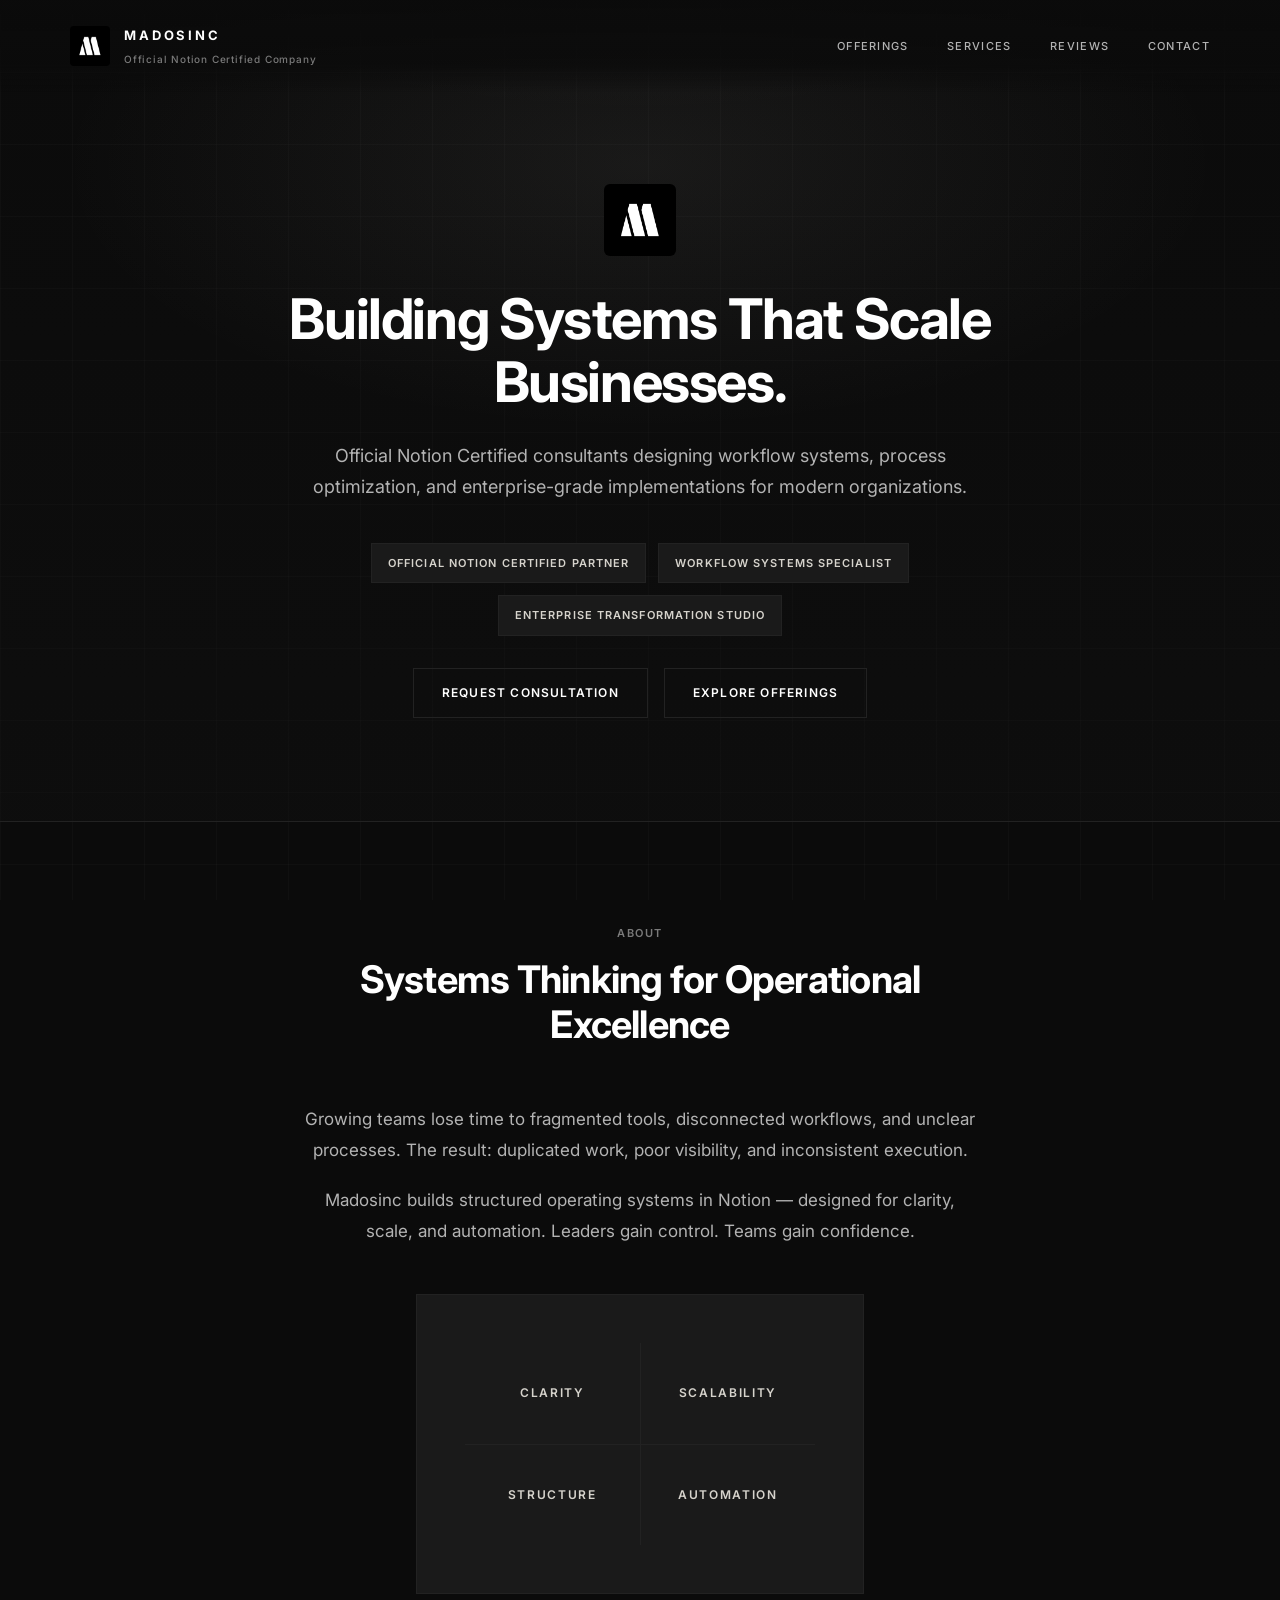
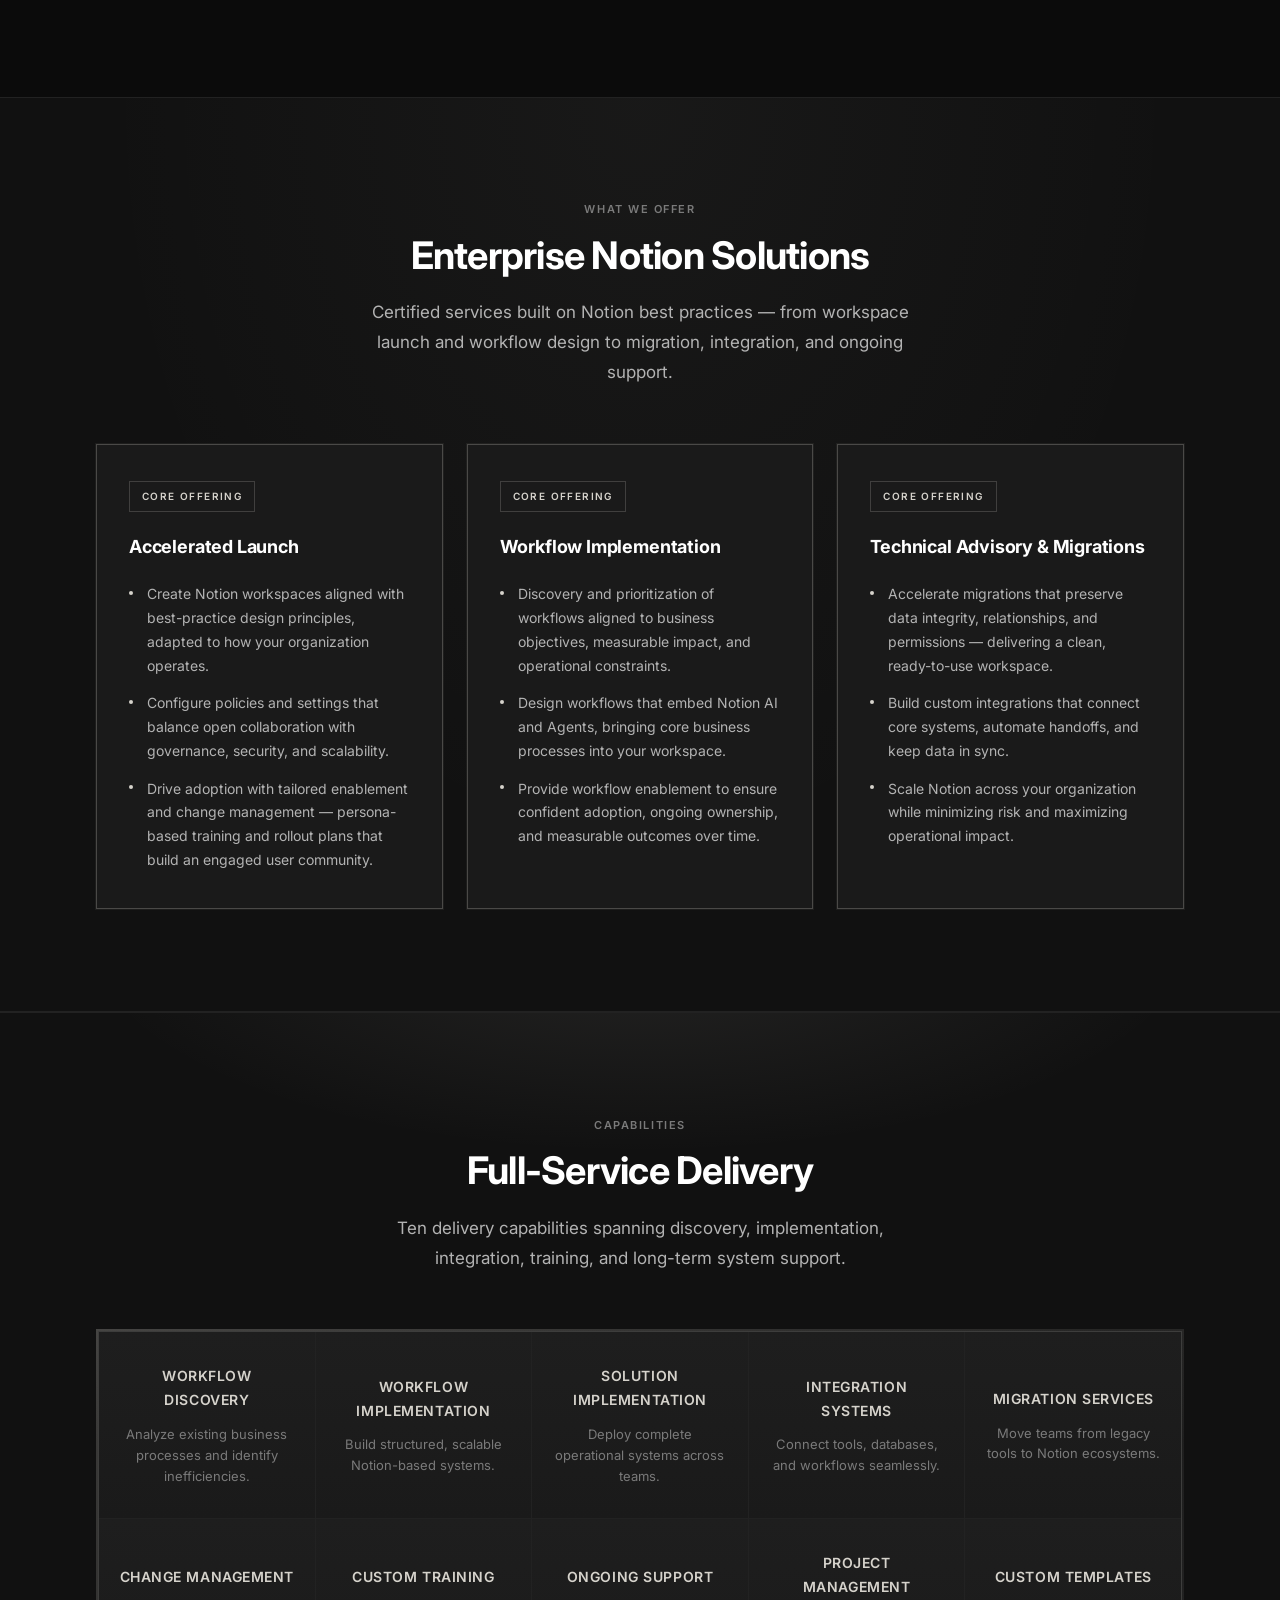
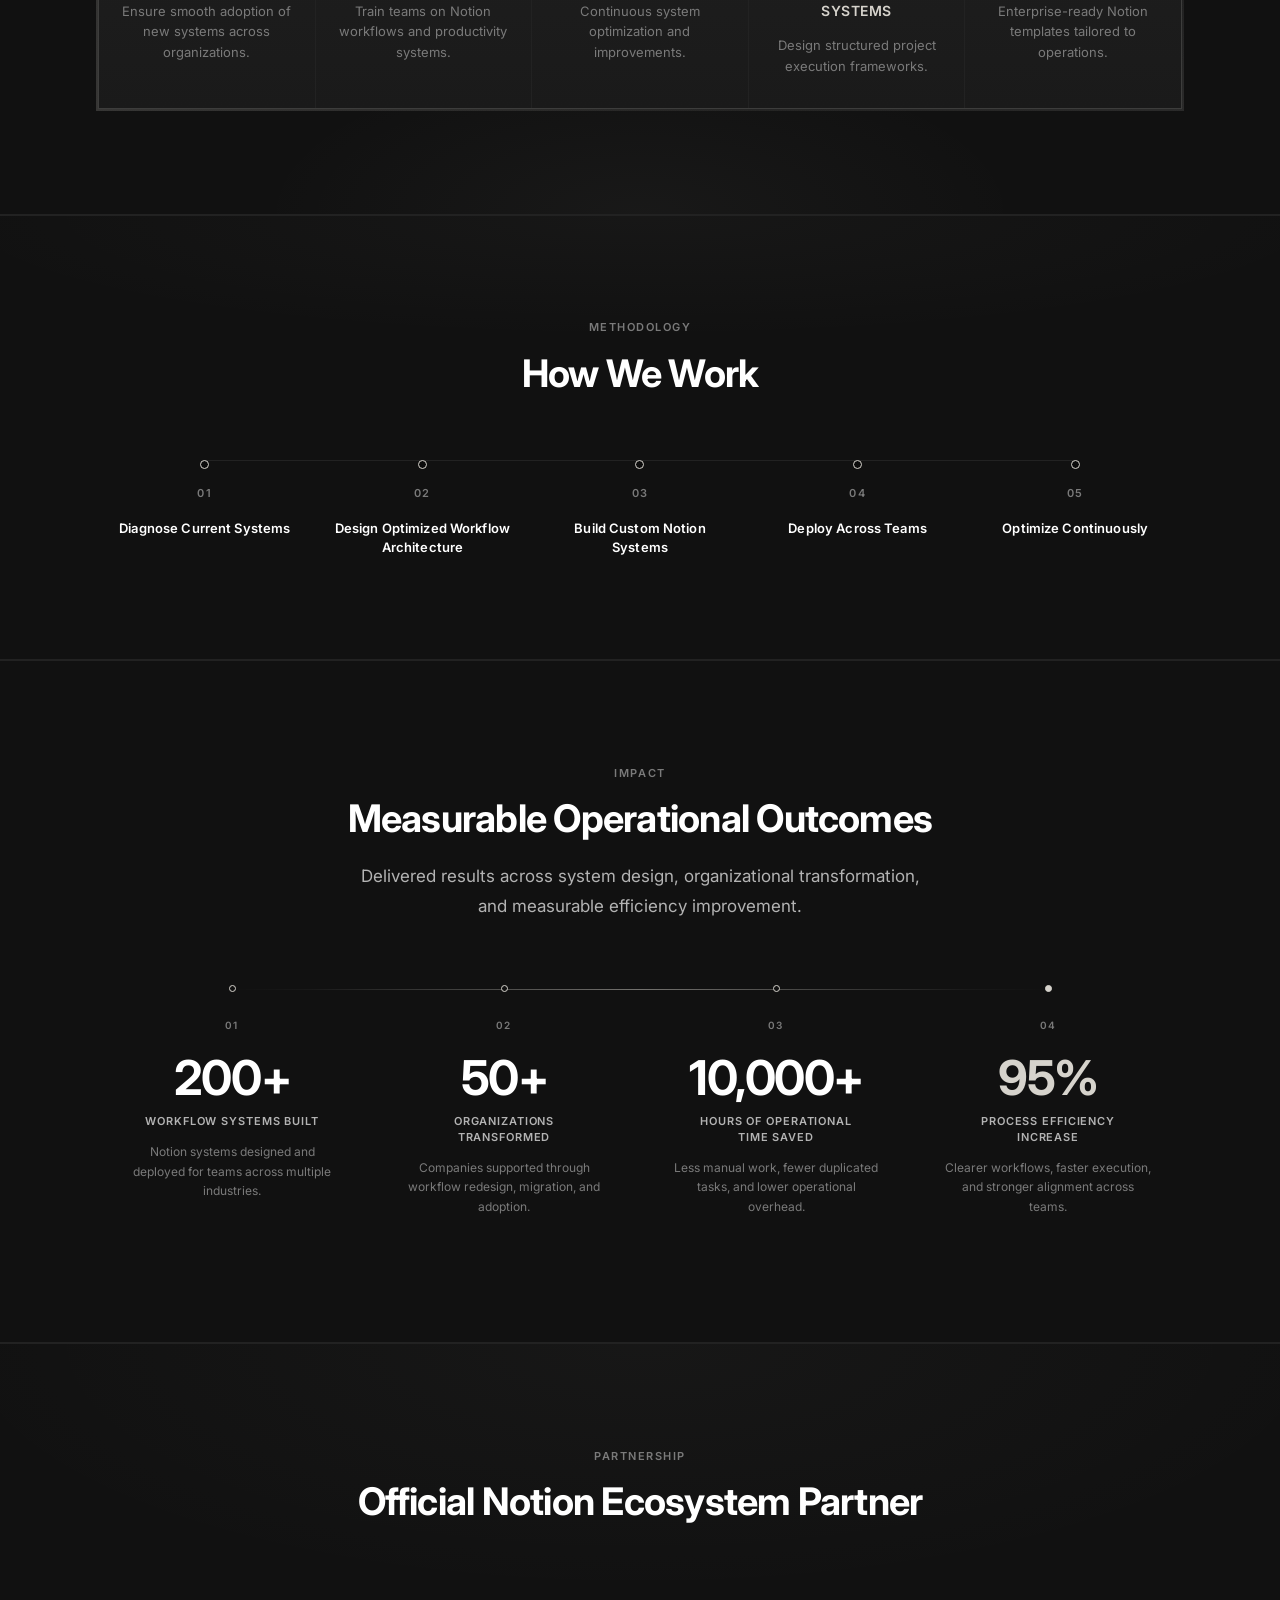
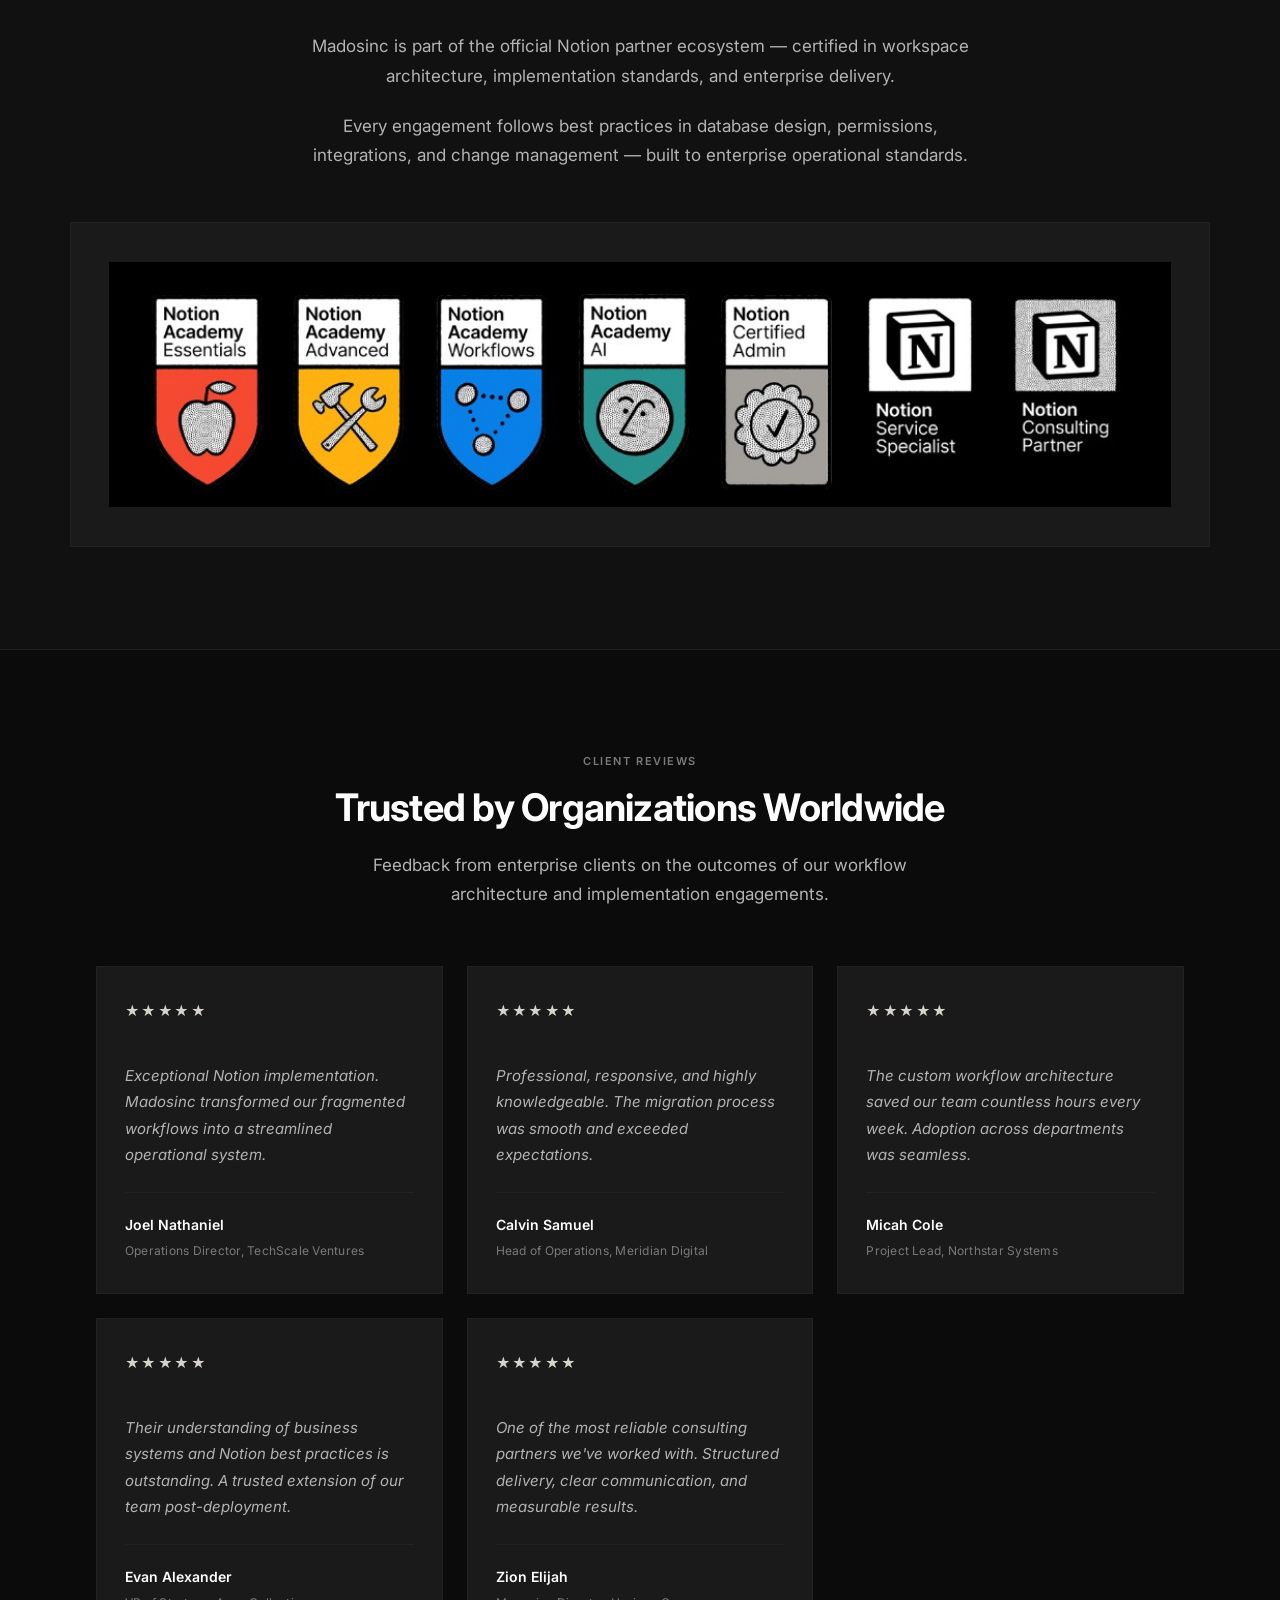
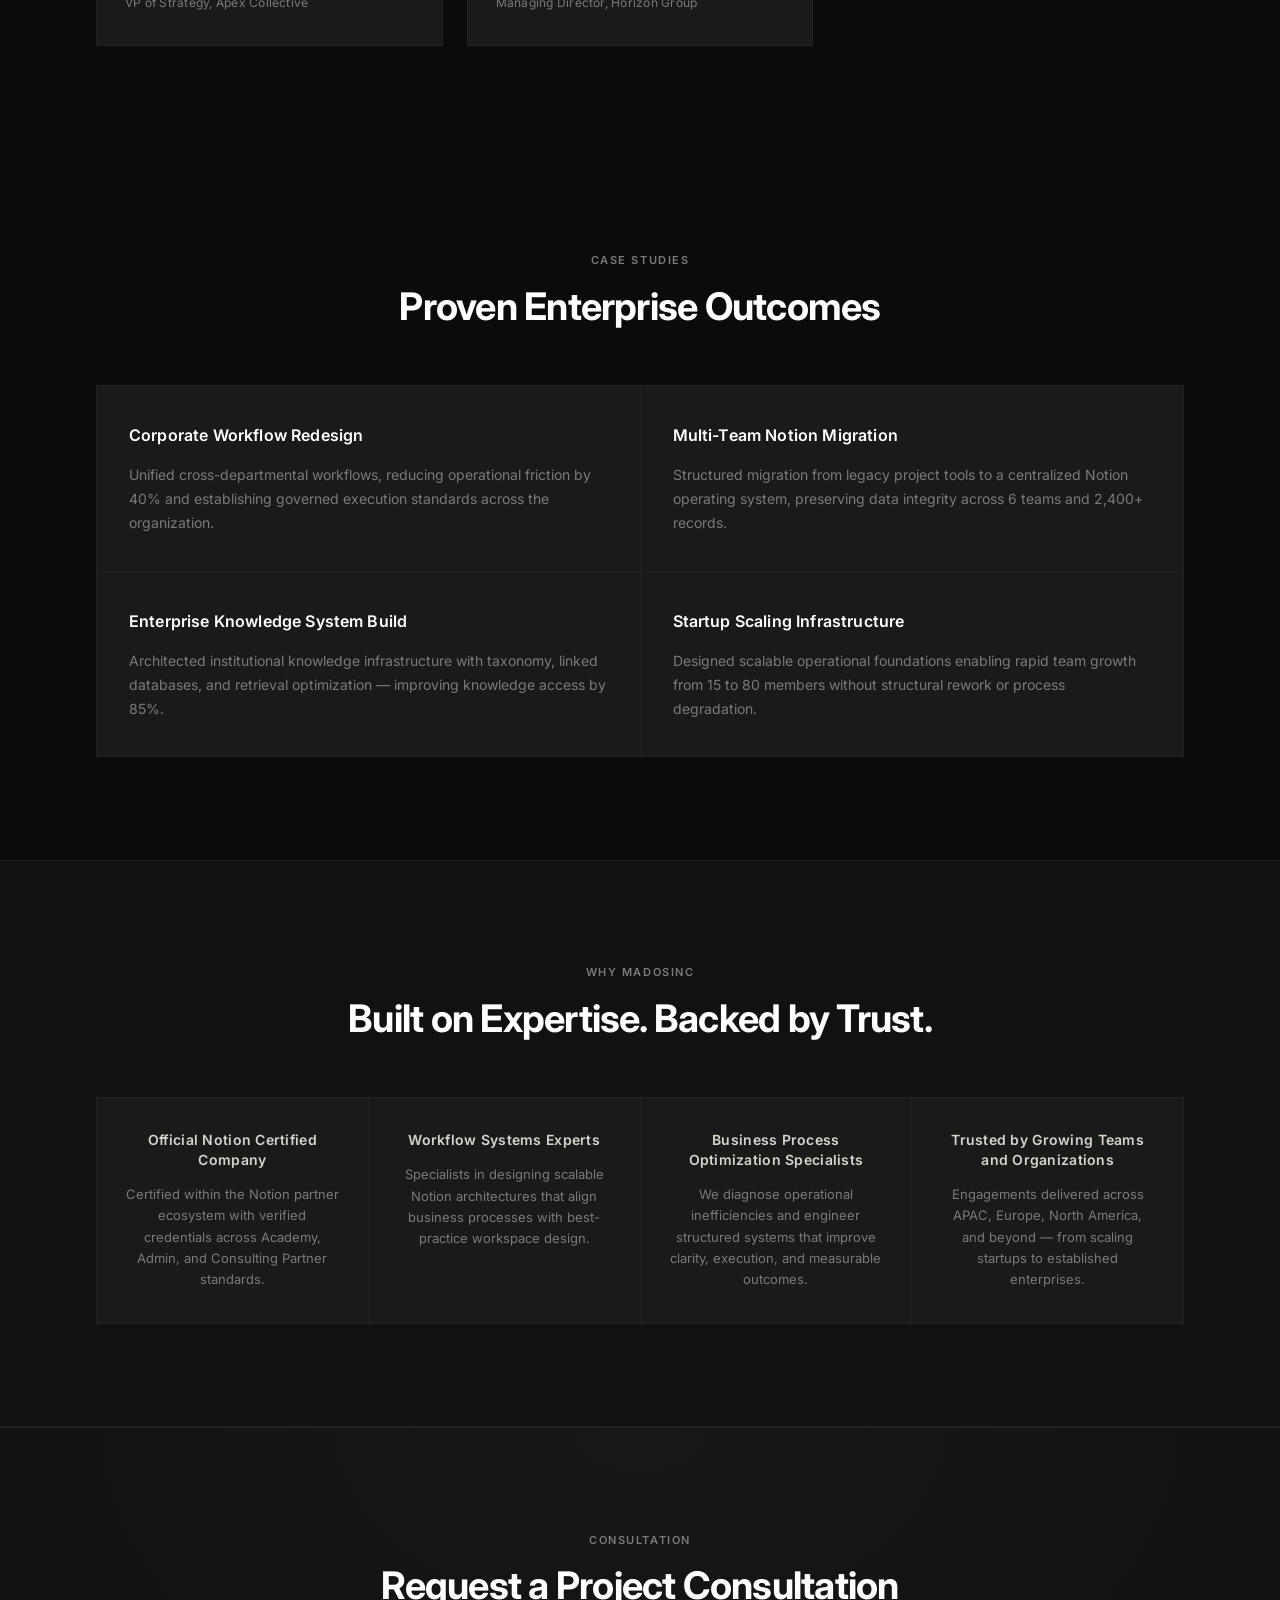
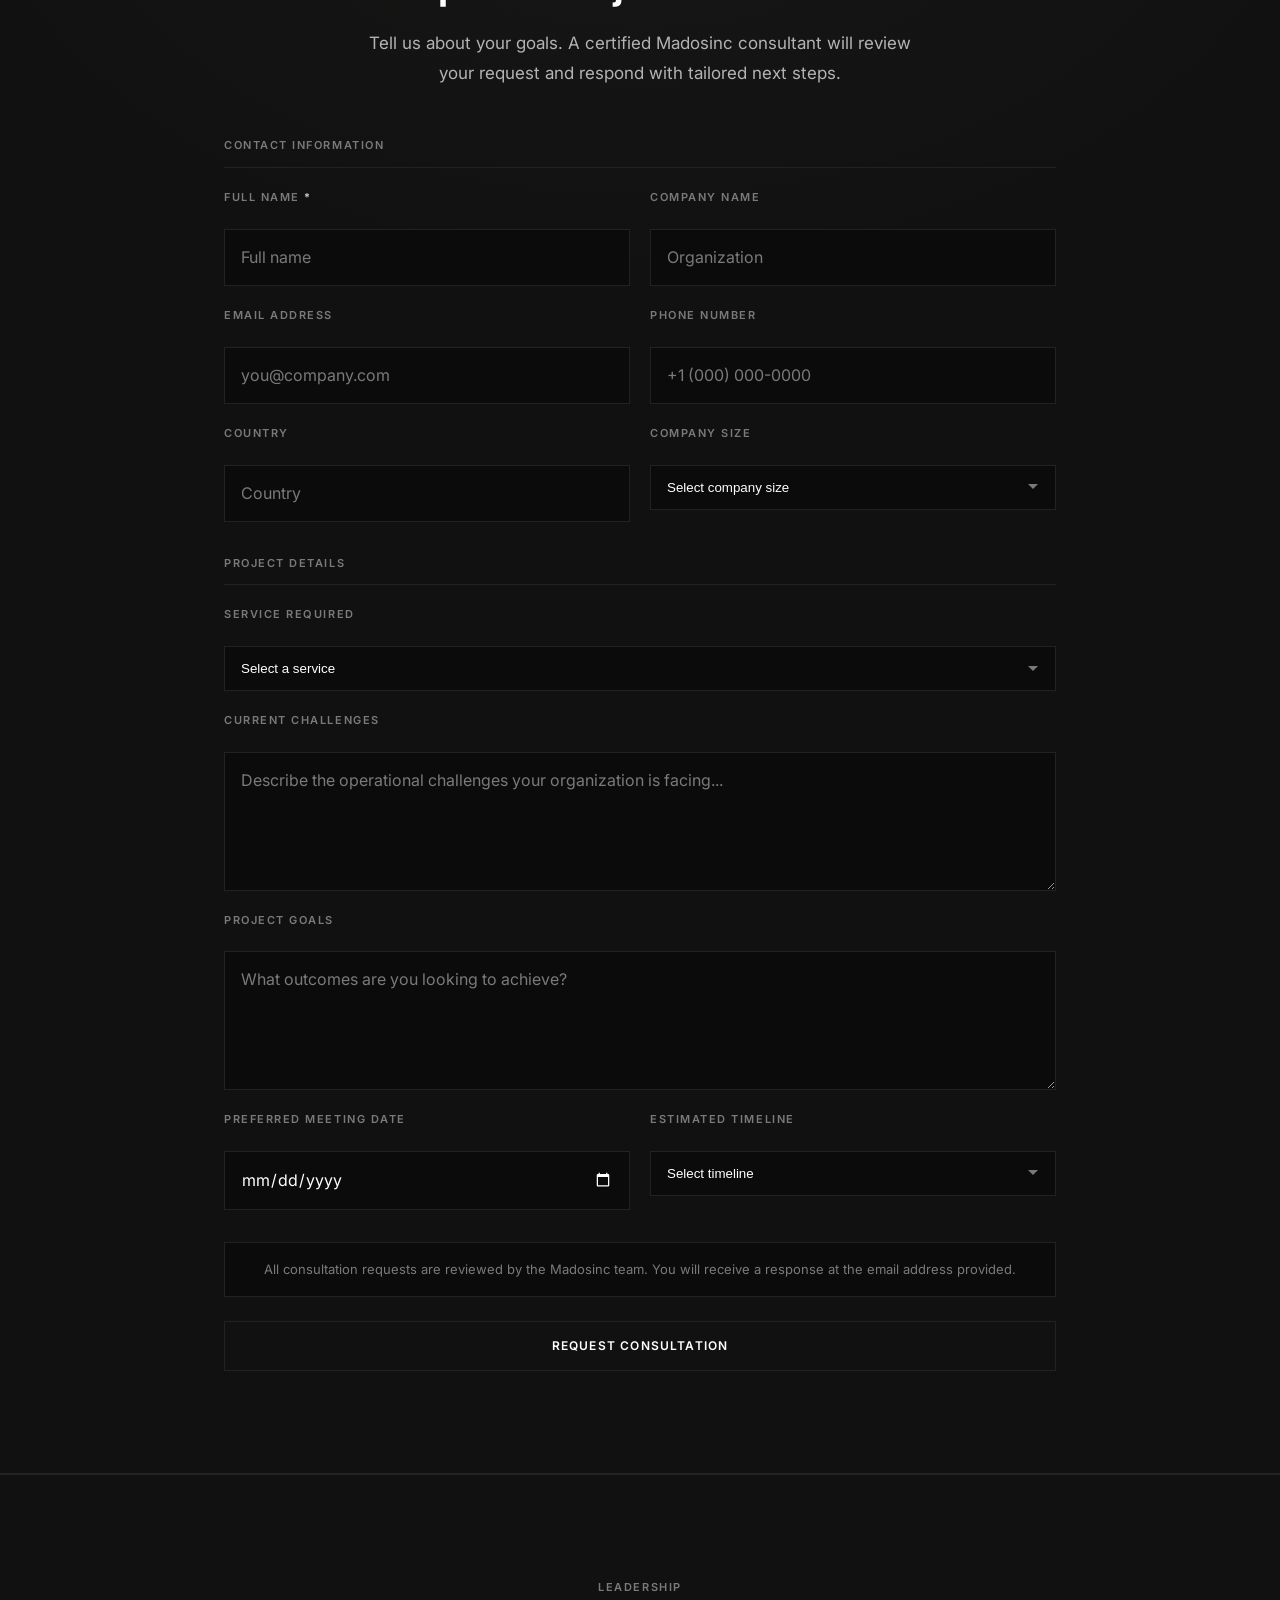
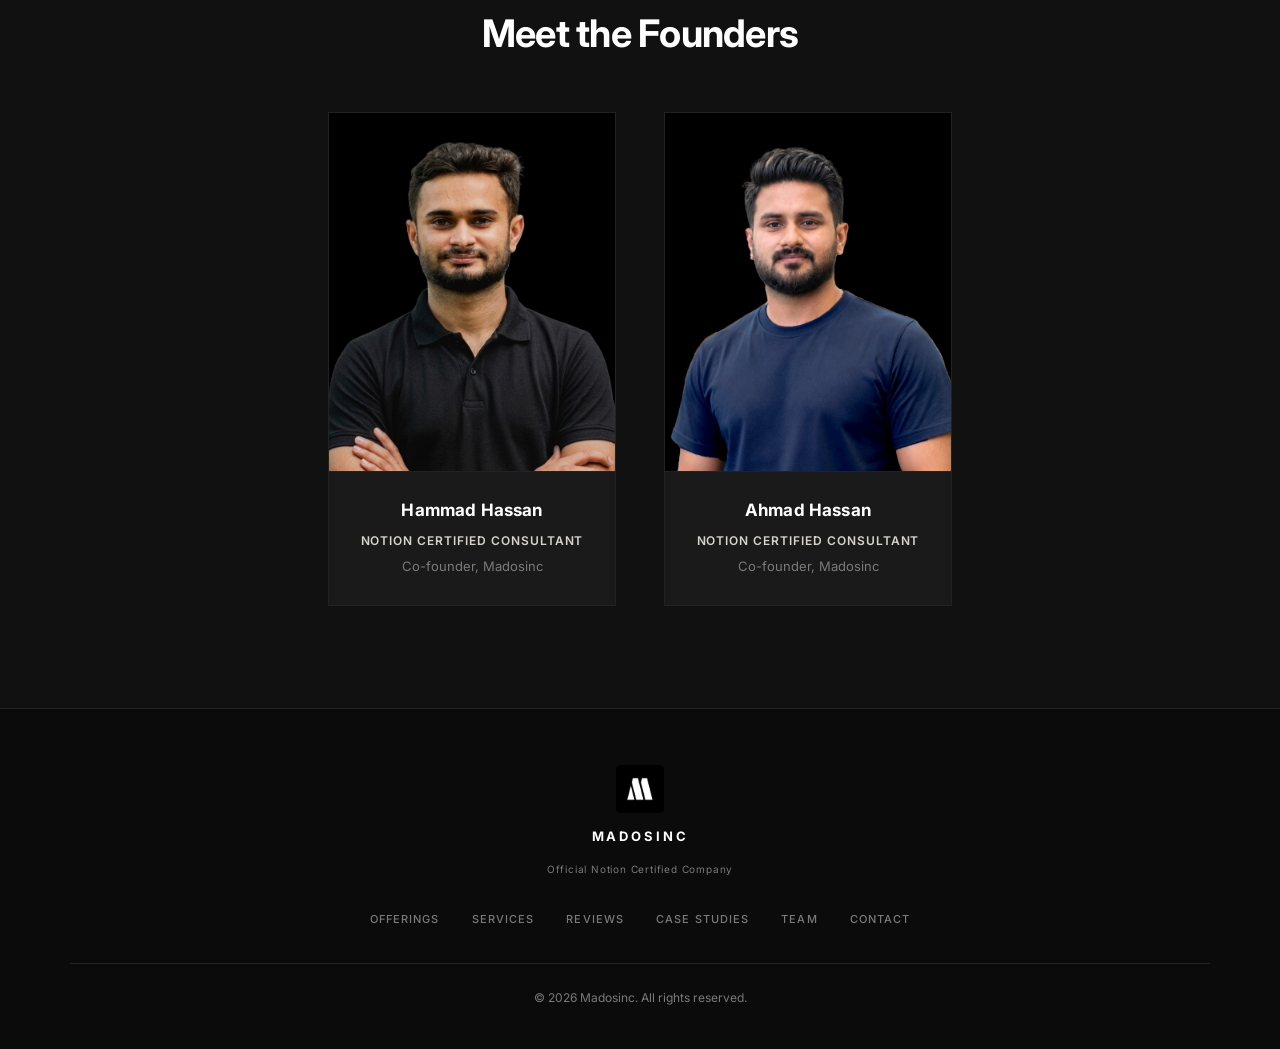
<file: index.html>
<!DOCTYPE html>
<html lang="en">
<head>
  <meta charset="UTF-8">
  <meta name="viewport" content="width=device-width, initial-scale=1.0">
  <meta name="description" content="Madosinc — Official Notion Certified Company specializing in workflow architecture, business process optimization, and enterprise-grade system implementation.">
  <meta name="author" content="Madosinc">
  <meta property="og:title" content="Madosinc | Official Notion Certified Company">
  <meta property="og:description" content="Building Systems That Scale Businesses. Official Notion Certified workflow architecture and enterprise implementation.">
  <meta property="og:type" content="website">
  <meta name="theme-color" content="#0b0b0b">
  <meta name="color-scheme" content="dark">
  <title>Madosinc | Official Notion Certified Company</title>
  <link rel="preconnect" href="https://fonts.googleapis.com">
  <link rel="preconnect" href="https://fonts.gstatic.com" crossorigin>
  <link href="https://fonts.googleapis.com/css2?family=Inter:wght@400;500;600;700&display=swap" rel="stylesheet">
  <link rel="stylesheet" href="css/styles.css">
  <link rel="icon" href="images/madosinc-logo.png" type="image/png">
  <script src="js/main.js" defer></script>
</head>
<body>
  <a class="skip-link" href="#main">Skip to main content</a>

  <header class="site-header" role="banner">
    <div class="container header__inner">
      <a class="header__brand-link" href="#" aria-label="Madosinc — return to top">
        <img
          class="header__logo"
          src="images/madosinc-logo.png"
          alt="Madosinc logo"
          width="40"
          height="40"
          decoding="async"
        >
        <div class="header__brand-group">
          <span class="header__brand">MADOSINC</span>
          <span class="header__label">Official Notion Certified Company</span>
        </div>
      </a>
      <input type="checkbox" id="nav-toggle" class="nav-toggle" aria-hidden="true" tabindex="-1">
      <label for="nav-toggle" class="nav-toggle-label" aria-controls="primary-nav" aria-expanded="false">
        <span></span>
        <span></span>
      </label>
      <nav class="header__nav" id="primary-nav" aria-label="Primary">
        <a href="#offerings">Offerings</a>
        <a href="#services">Services</a>
        <a href="#reviews">Reviews</a>
        <a href="#contact">Contact</a>
      </nav>
    </div>
  </header>

  <main id="main">
    <section class="hero" aria-labelledby="hero-heading">
      <div class="container hero__inner fade-in">
        <img
          class="hero__logo"
          src="images/madosinc-logo.png"
          alt="Madosinc"
          width="72"
          height="72"
          decoding="async"
        >
        <h1 id="hero-heading">Building Systems That Scale Businesses.</h1>
        <p class="hero__subtext">
          Official Notion Certified consultants designing workflow systems, process optimization, and enterprise-grade implementations for modern organizations.
        </p>
        <ul class="hero__badges" aria-label="Credentials">
          <li>Official Notion Certified Partner</li>
          <li>Workflow Systems Specialist</li>
          <li>Enterprise Transformation Studio</li>
        </ul>
        <div class="hero__actions">
          <a class="btn btn--outline" href="#contact">Request Consultation</a>
          <a class="btn btn--outline" href="#offerings">Explore Offerings</a>
        </div>
      </div>
    </section>

    <section class="section" id="about" aria-labelledby="about-heading">
      <div class="container about">
        <header class="section__header section__header--center reveal">
          <p class="label">About</p>
          <h2 id="about-heading">Systems Thinking for Operational Excellence</h2>
        </header>
        <div class="about__body reveal">
          <p class="about__text">
            Growing teams lose time to fragmented tools, disconnected workflows, and unclear processes. The result: duplicated work, poor visibility, and inconsistent execution.
          </p>
          <p class="about__text">
            Madosinc builds structured operating systems in Notion — designed for clarity, scale, and automation. Leaders gain control. Teams gain confidence.
          </p>
        </div>
        <div class="about__panel reveal" role="presentation">
          <div class="about__panel-grid">
            <span>Clarity</span>
            <span>Scalability</span>
            <span>Structure</span>
            <span>Automation</span>
          </div>
        </div>
      </div>
    </section>

    <section class="section section--layer section--highlight" id="offerings" aria-labelledby="offerings-heading">
      <div class="container">
        <header class="section__header section__header--center reveal">
          <p class="label">What We Offer</p>
          <h2 id="offerings-heading">Enterprise Notion Solutions</h2>
          <p class="section__intro">
            Certified services built on Notion best practices — from workspace launch and workflow design to migration, integration, and ongoing support.
          </p>
        </header>
        <ul class="offerings-grid reveal">
          <li class="offering-card offering-card--featured">
            <span class="offering-card__tag">Core Offering</span>
            <h3>Accelerated Launch</h3>
            <ul class="offering-card__list">
              <li>Create Notion workspaces aligned with best-practice design principles, adapted to how your organization operates.</li>
              <li>Configure policies and settings that balance open collaboration with governance, security, and scalability.</li>
              <li>Drive adoption with tailored enablement and change management — persona-based training and rollout plans that build an engaged user community.</li>
            </ul>
          </li>
          <li class="offering-card offering-card--featured">
            <span class="offering-card__tag">Core Offering</span>
            <h3>Workflow Implementation</h3>
            <ul class="offering-card__list">
              <li>Discovery and prioritization of workflows aligned to business objectives, measurable impact, and operational constraints.</li>
              <li>Design workflows that embed Notion AI and Agents, bringing core business processes into your workspace.</li>
              <li>Provide workflow enablement to ensure confident adoption, ongoing ownership, and measurable outcomes over time.</li>
            </ul>
          </li>
          <li class="offering-card offering-card--featured">
            <span class="offering-card__tag">Core Offering</span>
            <h3>Technical Advisory &amp; Migrations</h3>
            <ul class="offering-card__list">
              <li>Accelerate migrations that preserve data integrity, relationships, and permissions — delivering a clean, ready-to-use workspace.</li>
              <li>Build custom integrations that connect core systems, automate handoffs, and keep data in sync.</li>
              <li>Scale Notion across your organization while minimizing risk and maximizing operational impact.</li>
            </ul>
          </li>
        </ul>
      </div>
    </section>

    <section class="section section--layer section--shine services-section" id="services" aria-labelledby="services-heading">
      <div class="container services">
        <header class="services__header section__header section__header--center reveal">
          <p class="label">Capabilities</p>
          <h2 id="services-heading">Full-Service Delivery</h2>
          <p class="section__intro">
            Ten delivery capabilities spanning discovery, implementation, integration, training, and long-term system support.
          </p>
        </header>
        <div class="services-showcase reveal">
          <ul class="services-grid">
            <li class="service-card">
              <h3>Workflow Discovery</h3>
              <p>Analyze existing business processes and identify inefficiencies.</p>
            </li>
            <li class="service-card">
              <h3>Workflow Implementation</h3>
              <p>Build structured, scalable Notion-based systems.</p>
            </li>
            <li class="service-card">
              <h3>Solution Implementation</h3>
              <p>Deploy complete operational systems across teams.</p>
            </li>
            <li class="service-card">
              <h3>Integration Systems</h3>
              <p>Connect tools, databases, and workflows seamlessly.</p>
            </li>
            <li class="service-card">
              <h3>Migration Services</h3>
              <p>Move teams from legacy tools to Notion ecosystems.</p>
            </li>
            <li class="service-card">
              <h3>Change Management</h3>
              <p>Ensure smooth adoption of new systems across organizations.</p>
            </li>
            <li class="service-card">
              <h3>Custom Training</h3>
              <p>Train teams on Notion workflows and productivity systems.</p>
            </li>
            <li class="service-card">
              <h3>Ongoing Support</h3>
              <p>Continuous system optimization and improvements.</p>
            </li>
            <li class="service-card">
              <h3>Project Management Systems</h3>
              <p>Design structured project execution frameworks.</p>
            </li>
            <li class="service-card">
              <h3>Custom Templates</h3>
              <p>Enterprise-ready Notion templates tailored to operations.</p>
            </li>
          </ul>
        </div>
      </div>
    </section>

    <section class="section section--layer" id="work" aria-labelledby="process-heading">
      <div class="container">
        <header class="section__header section__header--center reveal">
          <p class="label">Methodology</p>
          <h2 id="process-heading">How We Work</h2>
        </header>
        <ol class="process-timeline reveal">
          <li class="process-step">
            <span class="process-step__num">01</span>
            <h3>Diagnose Current Systems</h3>
          </li>
          <li class="process-step">
            <span class="process-step__num">02</span>
            <h3>Design Optimized Workflow Architecture</h3>
          </li>
          <li class="process-step">
            <span class="process-step__num">03</span>
            <h3>Build Custom Notion Systems</h3>
          </li>
          <li class="process-step">
            <span class="process-step__num">04</span>
            <h3>Deploy Across Teams</h3>
          </li>
          <li class="process-step">
            <span class="process-step__num">05</span>
            <h3>Optimize Continuously</h3>
          </li>
        </ol>
      </div>
    </section>

    <section class="section metrics" id="impact" aria-labelledby="metrics-heading">
      <div class="container">
        <header class="section__header section__header--center reveal">
          <p class="label">Impact</p>
          <h2 id="metrics-heading">Measurable Operational Outcomes</h2>
          <p class="section__intro">
            Delivered results across system design, organizational transformation, and measurable efficiency improvement.
          </p>
        </header>
        <ol class="metrics-flow reveal">
          <li class="metric">
            <span class="metric__step" aria-hidden="true">01</span>
            <span class="metric__value">200+</span>
            <span class="metric__label">Workflow Systems Built</span>
            <span class="metric__desc">Notion systems designed and deployed for teams across multiple industries.</span>
          </li>
          <li class="metric">
            <span class="metric__step" aria-hidden="true">02</span>
            <span class="metric__value">50+</span>
            <span class="metric__label">Organizations Transformed</span>
            <span class="metric__desc">Companies supported through workflow redesign, migration, and adoption.</span>
          </li>
          <li class="metric">
            <span class="metric__step" aria-hidden="true">03</span>
            <span class="metric__value">10,000+</span>
            <span class="metric__label">Hours of Operational Time Saved</span>
            <span class="metric__desc">Less manual work, fewer duplicated tasks, and lower operational overhead.</span>
          </li>
          <li class="metric metric--accent">
            <span class="metric__step" aria-hidden="true">04</span>
            <span class="metric__value">95%</span>
            <span class="metric__label">Process Efficiency Increase</span>
            <span class="metric__desc">Clearer workflows, faster execution, and stronger alignment across teams.</span>
          </li>
        </ol>
      </div>
    </section>

    <section class="section section--layer" id="solutions" aria-labelledby="partnership-heading">
      <div class="container partnership">
        <header class="section__header section__header--center reveal">
          <p class="label">Partnership</p>
          <h2 id="partnership-heading">Official Notion Ecosystem Partner</h2>
        </header>
        <div class="partnership__body reveal">
          <p class="partnership__text">
            Madosinc is part of the official Notion partner ecosystem — certified in workspace architecture, implementation standards, and enterprise delivery.
          </p>
          <p class="partnership__text">
            Every engagement follows best practices in database design, permissions, integrations, and change management — built to enterprise operational standards.
          </p>
        </div>
        <figure class="partnership__badges reveal">
          <img
            src="images/official-certified-by-notion.png"
            alt="Official Notion certifications: Academy Essentials, Advanced, Workflows, AI, Certified Admin, Service Specialist, and Consulting Partner"
            width="1400"
            height="200"
            loading="lazy"
            decoding="async"
          >
          <figcaption class="visually-hidden">Official Notion Academy and Partner certifications held by Madosinc</figcaption>
        </figure>
      </div>
    </section>

    <section class="section" id="reviews" aria-labelledby="reviews-heading">
      <div class="container">
        <header class="section__header section__header--center reveal">
          <p class="label">Client Reviews</p>
          <h2 id="reviews-heading">Trusted by Organizations Worldwide</h2>
          <p class="section__intro">
            Feedback from enterprise clients on the outcomes of our workflow architecture and implementation engagements.
          </p>
        </header>
        <ul class="reviews-grid reveal">
          <li class="review-card">
            <div class="review-card__stars" aria-label="5 out of 5 stars">
              <span aria-hidden="true">★★★★★</span>
            </div>
            <blockquote>
              <p>Exceptional Notion implementation. Madosinc transformed our fragmented workflows into a streamlined operational system.</p>
            </blockquote>
            <footer class="review-card__author">
              <cite class="review-card__name">Joel Nathaniel</cite>
              <span class="review-card__role">Operations Director, TechScale Ventures</span>
            </footer>
          </li>
          <li class="review-card">
            <div class="review-card__stars" aria-label="5 out of 5 stars">
              <span aria-hidden="true">★★★★★</span>
            </div>
            <blockquote>
              <p>Professional, responsive, and highly knowledgeable. The migration process was smooth and exceeded expectations.</p>
            </blockquote>
            <footer class="review-card__author">
              <cite class="review-card__name">Calvin Samuel</cite>
              <span class="review-card__role">Head of Operations, Meridian Digital</span>
            </footer>
          </li>
          <li class="review-card">
            <div class="review-card__stars" aria-label="5 out of 5 stars">
              <span aria-hidden="true">★★★★★</span>
            </div>
            <blockquote>
              <p>The custom workflow architecture saved our team countless hours every week. Adoption across departments was seamless.</p>
            </blockquote>
            <footer class="review-card__author">
              <cite class="review-card__name">Micah Cole</cite>
              <span class="review-card__role">Project Lead, Northstar Systems</span>
            </footer>
          </li>
          <li class="review-card">
            <div class="review-card__stars" aria-label="5 out of 5 stars">
              <span aria-hidden="true">★★★★★</span>
            </div>
            <blockquote>
              <p>Their understanding of business systems and Notion best practices is outstanding. A trusted extension of our team post-deployment.</p>
            </blockquote>
            <footer class="review-card__author">
              <cite class="review-card__name">Evan Alexander</cite>
              <span class="review-card__role">VP of Strategy, Apex Collective</span>
            </footer>
          </li>
          <li class="review-card">
            <div class="review-card__stars" aria-label="5 out of 5 stars">
              <span aria-hidden="true">★★★★★</span>
            </div>
            <blockquote>
              <p>One of the most reliable consulting partners we've worked with. Structured delivery, clear communication, and measurable results.</p>
            </blockquote>
            <footer class="review-card__author">
              <cite class="review-card__name">Zion Elijah</cite>
              <span class="review-card__role">Managing Director, Horizon Group</span>
            </footer>
          </li>
        </ul>
      </div>
    </section>

    <section class="section" id="case-studies" aria-labelledby="cases-heading">
      <div class="container">
        <header class="section__header section__header--center reveal">
          <p class="label">Case Studies</p>
          <h2 id="cases-heading">Proven Enterprise Outcomes</h2>
        </header>
        <ul class="cases-grid reveal">
          <li class="case-card">
            <h3>Corporate Workflow Redesign</h3>
            <p>Unified cross-departmental workflows, reducing operational friction by 40% and establishing governed execution standards across the organization.</p>
          </li>
          <li class="case-card">
            <h3>Multi-Team Notion Migration</h3>
            <p>Structured migration from legacy project tools to a centralized Notion operating system, preserving data integrity across 6 teams and 2,400+ records.</p>
          </li>
          <li class="case-card">
            <h3>Enterprise Knowledge System Build</h3>
            <p>Architected institutional knowledge infrastructure with taxonomy, linked databases, and retrieval optimization — improving knowledge access by 85%.</p>
          </li>
          <li class="case-card">
            <h3>Startup Scaling Infrastructure</h3>
            <p>Designed scalable operational foundations enabling rapid team growth from 15 to 80 members without structural rework or process degradation.</p>
          </li>
        </ul>
      </div>
    </section>

    <section class="section trust" id="trust" aria-labelledby="trust-heading">
      <div class="container">
        <header class="section__header section__header--center reveal">
          <p class="label">Why Madosinc</p>
          <h2 id="trust-heading">Built on Expertise. Backed by Trust.</h2>
        </header>
        <ul class="trust-grid reveal">
          <li class="trust-card">
            <h3>Official Notion Certified Company</h3>
            <p>Certified within the Notion partner ecosystem with verified credentials across Academy, Admin, and Consulting Partner standards.</p>
          </li>
          <li class="trust-card">
            <h3>Workflow Systems Experts</h3>
            <p>Specialists in designing scalable Notion architectures that align business processes with best-practice workspace design.</p>
          </li>
          <li class="trust-card">
            <h3>Business Process Optimization Specialists</h3>
            <p>We diagnose operational inefficiencies and engineer structured systems that improve clarity, execution, and measurable outcomes.</p>
          </li>
          <li class="trust-card">
            <h3>Trusted by Growing Teams and Organizations</h3>
            <p>Engagements delivered across APAC, Europe, North America, and beyond — from scaling startups to established enterprises.</p>
          </li>
        </ul>
      </div>
    </section>

    <section class="section section--layer contact-section" id="contact" aria-labelledby="contact-heading">
      <div class="container contact">
        <header class="contact__header section__header--center reveal">
          <p class="label">Consultation</p>
          <h2 id="contact-heading">Request a Project Consultation</h2>
          <p class="section__intro">
            Tell us about your goals. A certified Madosinc consultant will review your request and respond with tailored next steps.
          </p>
        </header>
        <form
          class="inquiry-form reveal"
          aria-label="Project consultation request form"
          action="https://formsubmit.co/contact@madosinc.com"
          method="POST"
        >
          <input type="hidden" name="_subject" value="New Consultation Request — Madosinc">
          <input type="hidden" name="_template" value="table">
          <input type="hidden" name="_captcha" value="false">
          <input type="hidden" name="_next" value="https://madosinc.com/?submitted=true#contact">
          <input type="text" name="_honey" class="form-honey" tabindex="-1" autocomplete="off" aria-hidden="true">

          <fieldset class="inquiry-form__section">
            <legend class="inquiry-form__legend">Contact Information</legend>
            <div class="inquiry-form__grid">
              <div class="form-field">
                <label class="label" for="name">Full Name <span class="required" aria-hidden="true">*</span></label>
                <input type="text" id="name" name="Full Name" required autocomplete="name" placeholder="Full name" aria-required="true">
              </div>
              <div class="form-field">
                <label class="label" for="company">Company Name</label>
                <input type="text" id="company" name="Company Name" required autocomplete="organization" placeholder="Organization">
              </div>
              <div class="form-field">
                <label class="label" for="email">Email Address</label>
                <input type="email" id="email" name="Email Address" required autocomplete="email" placeholder="you@company.com">
              </div>
              <div class="form-field">
                <label class="label" for="phone">Phone Number</label>
                <input type="tel" id="phone" name="Phone Number" required autocomplete="tel" placeholder="+1 (000) 000-0000">
              </div>
              <div class="form-field">
                <label class="label" for="country">Country</label>
                <input type="text" id="country" name="Country" required autocomplete="country-name" placeholder="Country">
              </div>
              <div class="form-field">
                <label class="label" for="company-size">Company Size</label>
                <select id="company-size" name="Company Size" required>
                  <option value="" disabled selected>Select company size</option>
                  <option value="1–10 employees">1–10 employees</option>
                  <option value="11–50 employees">11–50 employees</option>
                  <option value="51–200 employees">51–200 employees</option>
                  <option value="201–500 employees">201–500 employees</option>
                  <option value="500+ employees">500+ employees</option>
                </select>
              </div>
            </div>
          </fieldset>

          <fieldset class="inquiry-form__section">
            <legend class="inquiry-form__legend">Project Details</legend>
            <div class="inquiry-form__grid">
              <div class="form-field form-field--full">
                <label class="label" for="service">Service Required</label>
                <select id="service" name="Service Required" required>
                  <option value="" disabled selected>Select a service</option>
                  <option value="Workflow Discovery">Workflow Discovery</option>
                  <option value="Workflow Implementation">Workflow Implementation</option>
                  <option value="Solution Implementation">Solution Implementation</option>
                  <option value="Integration">Integration</option>
                  <option value="Migration">Migration</option>
                  <option value="Change Management">Change Management</option>
                  <option value="Custom Training">Custom Training</option>
                  <option value="Ongoing Support">Ongoing Support</option>
                  <option value="Project Management">Project Management</option>
                  <option value="Custom Templates">Custom Templates</option>
                </select>
              </div>
              <div class="form-field form-field--full">
                <label class="label" for="challenges">Current Challenges</label>
                <textarea id="challenges" name="Current Challenges" rows="4" required placeholder="Describe the operational challenges your organization is facing..."></textarea>
              </div>
              <div class="form-field form-field--full">
                <label class="label" for="goals">Project Goals</label>
                <textarea id="goals" name="Project Goals" rows="4" required placeholder="What outcomes are you looking to achieve?"></textarea>
              </div>
              <div class="form-field">
                <label class="label" for="meeting-date">Preferred Meeting Date</label>
                <input type="date" id="meeting-date" name="Preferred Meeting Date" required>
              </div>
              <div class="form-field">
                <label class="label" for="timeline">Estimated Timeline</label>
                <select id="timeline" name="Estimated Timeline" required>
                  <option value="" disabled selected>Select timeline</option>
                  <option value="Immediate (within 2 weeks)">Immediate (within 2 weeks)</option>
                  <option value="1–3 months">1–3 months</option>
                  <option value="3–6 months">3–6 months</option>
                  <option value="6+ months">6+ months</option>
                  <option value="Flexible / exploring options">Flexible / exploring options</option>
                </select>
              </div>
            </div>
          </fieldset>

          <p class="inquiry-form__note">
            All consultation requests are reviewed by the Madosinc team. You will receive a response at the email address provided.
          </p>

          <div class="form-field form-field--full">
            <button type="submit" class="btn btn--outline btn--full">Request Consultation</button>
          </div>
        </form>
      </div>
    </section>

    <section class="section founders" id="team" aria-labelledby="founders-heading">
      <div class="container">
        <header class="section__header section__header--center reveal">
          <p class="label">Leadership</p>
          <h2 id="founders-heading">Meet the Founders</h2>
        </header>
        <div class="founders__row reveal">
          <article class="founder-card">
            <div class="founder-card__photo">
              <img
                src="images/hammad-hassan.png"
                alt="Hammad Hassan"
                width="320"
                height="400"
                loading="lazy"
                decoding="async"
              >
            </div>
            <div class="founder-card__info">
              <h3 class="founder-card__name">Hammad Hassan</h3>
              <p class="founder-card__role">Notion Certified Consultant</p>
              <p class="founder-card__title">Co-founder, Madosinc</p>
            </div>
          </article>
          <article class="founder-card">
            <div class="founder-card__photo">
              <img
                src="images/ahmad-hassan.png"
                alt="Ahmad Hassan"
                width="320"
                height="400"
                loading="lazy"
                decoding="async"
              >
            </div>
            <div class="founder-card__info">
              <h3 class="founder-card__name">Ahmad Hassan</h3>
              <p class="founder-card__role">Notion Certified Consultant</p>
              <p class="founder-card__title">Co-founder, Madosinc</p>
            </div>
          </article>
        </div>
      </div>
    </section>
  </main>

  <footer class="site-footer" role="contentinfo">
    <div class="container footer__inner">
      <div class="footer__brand">
        <img
          class="footer__logo"
          src="images/madosinc-logo.png"
          alt="Madosinc logo"
          width="48"
          height="48"
          loading="lazy"
          decoding="async"
        >
        <p class="footer__name">MADOSINC</p>
        <p class="footer__tagline">Official Notion Certified Company</p>
      </div>
      <nav class="footer__nav" aria-label="Footer">
        <a href="#offerings">Offerings</a>
        <a href="#services">Services</a>
        <a href="#reviews">Reviews</a>
        <a href="#case-studies">Case Studies</a>
        <a href="#team">Team</a>
        <a href="#contact">Contact</a>
      </nav>
      <p class="footer__copy">&copy; 2026 Madosinc. All rights reserved.</p>
    </div>
  </footer>
</body>
</html>
</file>
<file: css/styles.css>
/* ==========================================================================
   Madosinc — Enterprise Systems Grid
   Official Notion Certified Company
   ========================================================================== */

:root {
  --color-bg: #0b0b0b;
  --color-bg-layer: #111111;
  --color-surface: #1a1a1a;
  --color-border: #222222;
  --color-text: #ffffff;
  --color-text-secondary: #b3b3b3;
  --color-text-muted: #7a7a7a;
  --color-accent: #d6d3cc;
  --color-hover-glow: rgba(255, 255, 255, 0.04);

  --font-family: "Inter", -apple-system, BlinkMacSystemFont, "Segoe UI", sans-serif;
  --container-max: 1140px;
  --content-max: 42rem;
  --section-padding: clamp(4.5rem, 8vw, 7rem);
  --header-height: 5.5rem;

  --transition-fast: 0.2s ease;
  --transition-base: 0.35s ease;
  --radius-sm: 4px;
}

/* Reset & Base
   -------------------------------------------------------------------------- */

*,
*::before,
*::after {
  box-sizing: border-box;
  margin: 0;
  padding: 0;
}

html {
  scroll-behavior: smooth;
  -webkit-text-size-adjust: 100%;
}

body {
  font-family: var(--font-family);
  font-size: 1rem;
  font-weight: 400;
  line-height: 1.7;
  color: var(--color-text-secondary);
  background-color: var(--color-bg);
  background-image:
    radial-gradient(ellipse 90% 60% at 50% -20%, rgba(214, 211, 204, 0.05) 0%, transparent 55%),
    linear-gradient(rgba(255, 255, 255, 0.018) 1px, transparent 1px),
    linear-gradient(90deg, rgba(255, 255, 255, 0.018) 1px, transparent 1px);
  background-size: 100% 100%, 72px 72px, 72px 72px;
  background-attachment: fixed;
  -webkit-font-smoothing: antialiased;
  -moz-osx-font-smoothing: grayscale;
  overflow-x: hidden;
}

img {
  display: block;
  max-width: 100%;
  height: auto;
}

a {
  color: inherit;
  text-decoration: none;
}

ul,
ol {
  list-style: none;
}

button,
input,
textarea {
  font: inherit;
  color: inherit;
}

:focus-visible {
  outline: 2px solid var(--color-accent);
  outline-offset: 3px;
}

/* Utilities
   -------------------------------------------------------------------------- */

.container {
  width: min(100% - clamp(1.5rem, 5vw, 3rem), var(--container-max));
  margin-inline: auto;
}

.required {
  color: var(--color-accent);
}

.visually-hidden {
  position: absolute;
  width: 1px;
  height: 1px;
  padding: 0;
  margin: -1px;
  overflow: hidden;
  clip: rect(0, 0, 0, 0);
  white-space: nowrap;
  border: 0;
}

.skip-link {
  position: absolute;
  top: -100%;
  left: 1rem;
  z-index: 1000;
  padding: 0.75rem 1.25rem;
  background: var(--color-surface);
  color: var(--color-text);
  border: 1px solid var(--color-border);
  font-size: 0.875rem;
  letter-spacing: 0.04em;
}

.skip-link:focus {
  top: 1rem;
}

.label {
  display: block;
  font-size: 0.6875rem;
  font-weight: 600;
  letter-spacing: 0.14em;
  text-transform: uppercase;
  color: var(--color-text-muted);
  margin-bottom: 0.875rem;
}

/* Fade-in Animation
   -------------------------------------------------------------------------- */

.fade-in {
  opacity: 0;
  transform: translateY(1.25rem);
  animation: fadeIn 0.8s ease forwards;
}

.fade-in:nth-child(2) { animation-delay: 0.08s; }
.fade-in:nth-child(3) { animation-delay: 0.16s; }
.fade-in:nth-child(4) { animation-delay: 0.24s; }

@keyframes fadeIn {
  to {
    opacity: 1;
    transform: translateY(0);
  }
}

/* Scroll reveal
   -------------------------------------------------------------------------- */

.reveal {
  opacity: 0;
  transform: translateY(1.5rem);
  transition:
    opacity 0.7s ease,
    transform 0.7s ease;
}

.reveal.is-visible {
  opacity: 1;
  transform: translateY(0);
}

@media (prefers-reduced-motion: reduce) {
  html {
    scroll-behavior: auto;
  }

  body {
    background-attachment: scroll;
  }

  .fade-in,
  .reveal {
    opacity: 1;
    transform: none;
    animation: none;
    transition: none;
  }

  .section--shine::after,
  .services-showcase,
  .hero::before {
    animation: none;
  }
}

/* Header
   -------------------------------------------------------------------------- */

.site-header {
  position: fixed;
  top: 0;
  left: 0;
  right: 0;
  z-index: 100;
  padding: 1.5rem 0;
  background: linear-gradient(
    to bottom,
    rgba(11, 11, 11, 0.97) 0%,
    rgba(11, 11, 11, 0.85) 70%,
    transparent 100%
  );
}

.header__inner {
  display: flex;
  align-items: center;
  justify-content: space-between;
  gap: 2rem;
}

.header__brand-link {
  display: flex;
  align-items: center;
  gap: 0.875rem;
  transition: opacity var(--transition-fast);
}

.header__brand-link:hover {
  opacity: 0.85;
}

.header__logo {
  width: 2.5rem;
  height: 2.5rem;
  flex-shrink: 0;
  border-radius: 4px;
}

.header__brand-group {
  display: flex;
  flex-direction: column;
  gap: 0.25rem;
}

.header__brand {
  font-size: 0.8125rem;
  font-weight: 700;
  letter-spacing: 0.22em;
  color: var(--color-text);
}

.header__label {
  font-size: 0.625rem;
  font-weight: 500;
  letter-spacing: 0.08em;
  color: var(--color-text-muted);
}

.header__nav {
  display: flex;
  align-items: center;
  gap: clamp(1.25rem, 3vw, 2.5rem);
}

.header__nav a {
  font-size: 0.6875rem;
  font-weight: 500;
  letter-spacing: 0.12em;
  text-transform: uppercase;
  color: var(--color-text-secondary);
  position: relative;
  padding: 0.5rem 0;
  min-height: 2.75rem;
  display: inline-flex;
  align-items: center;
  transition: color var(--transition-fast);
}

.header__nav a::after {
  content: "";
  position: absolute;
  left: 0;
  bottom: 0;
  width: 0;
  height: 1px;
  background: var(--color-accent);
  transition: width var(--transition-base);
}

.header__nav a:hover,
.header__nav a:focus-visible {
  color: var(--color-text);
}

.header__nav a:hover::after,
.header__nav a:focus-visible::after {
  width: 100%;
}

.nav-toggle,
.nav-toggle-label {
  display: none;
}

/* Hero
   -------------------------------------------------------------------------- */

.hero {
  position: relative;
  padding: calc(var(--header-height) + 6rem) 0 var(--section-padding);
  min-height: 88vh;
  display: flex;
  align-items: center;
  border-bottom: 1px solid var(--color-border);
  overflow: hidden;
}

.hero::before {
  content: "";
  position: absolute;
  inset: 0;
  background:
    radial-gradient(ellipse 70% 50% at 50% 20%, rgba(214, 211, 204, 0.07) 0%, transparent 65%),
    linear-gradient(180deg, transparent 0%, rgba(17, 17, 17, 0.4) 100%);
  animation: heroGlow 12s ease-in-out infinite alternate;
  pointer-events: none;
}

@keyframes heroGlow {
  0% {
    opacity: 0.7;
  }
  100% {
    opacity: 1;
  }
}

.hero .container {
  position: relative;
  z-index: 1;
}

.hero__inner {
  max-width: 52rem;
  margin-inline: auto;
  text-align: center;
}

.hero__logo {
  width: 4.5rem;
  height: 4.5rem;
  margin: 0 auto 2rem;
  border-radius: 6px;
}

.hero h1 {
  font-size: clamp(2.25rem, 5vw, 3.5rem);
  font-weight: 700;
  line-height: 1.12;
  letter-spacing: -0.025em;
  color: var(--color-text);
  margin-bottom: 1.75rem;
}

.hero__subtext {
  font-size: clamp(1rem, 1.5vw, 1.125rem);
  line-height: 1.7;
  color: var(--color-text-secondary);
  max-width: 42rem;
  margin-inline: auto;
  margin-bottom: 2.5rem;
}

.hero__badges {
  display: flex;
  flex-wrap: wrap;
  justify-content: center;
  gap: 0.75rem;
  margin-bottom: 2rem;
}

.hero__badges li {
  font-size: 0.6875rem;
  font-weight: 600;
  letter-spacing: 0.1em;
  text-transform: uppercase;
  color: var(--color-accent);
  padding: 0.625rem 1rem;
  border: 1px solid var(--color-border);
  background: var(--color-surface);
}

.hero__actions {
  display: flex;
  flex-wrap: wrap;
  justify-content: center;
  gap: 1rem;
}

/* Buttons
   -------------------------------------------------------------------------- */

.btn {
  display: inline-flex;
  align-items: center;
  justify-content: center;
  min-height: 2.75rem;
  padding: 0.875rem 1.75rem;
  font-size: 0.75rem;
  font-weight: 600;
  letter-spacing: 0.1em;
  text-transform: uppercase;
  cursor: pointer;
  border: 1px solid var(--color-border);
  background: transparent;
  color: var(--color-text);
  transition:
    background var(--transition-fast),
    border-color var(--transition-fast),
    color var(--transition-fast);
}

.btn--outline:hover,
.btn--outline:focus-visible {
  background: var(--color-hover-glow);
  border-color: var(--color-accent);
  color: var(--color-accent);
}

.btn--full {
  width: 100%;
}

/* Sections
   -------------------------------------------------------------------------- */

.section {
  padding: var(--section-padding) 0;
}

.section--layer {
  background-color: var(--color-bg-layer);
  border-block: 1px solid var(--color-border);
  position: relative;
}

.section--layer::before {
  content: "";
  position: absolute;
  inset: 0;
  background: radial-gradient(ellipse 80% 40% at 50% 0%, rgba(214, 211, 204, 0.03) 0%, transparent 70%);
  pointer-events: none;
}

.section--layer > .container {
  position: relative;
  z-index: 1;
}

.section__header {
  margin-bottom: 3.5rem;
  max-width: var(--content-max);
  margin-inline: auto;
  text-align: center;
}

.section__header--center {
  text-align: center;
}

.section__header h2,
.about h2,
.partnership h2,
.contact__header h2,
.founders h2 {
  font-size: clamp(1.75rem, 3.5vw, 2.375rem);
  font-weight: 700;
  line-height: 1.2;
  letter-spacing: -0.02em;
  color: var(--color-text);
}

.section__intro {
  margin-top: 1.25rem;
  font-size: 1.0625rem;
  line-height: 1.75;
  color: var(--color-text-secondary);
  max-width: 36rem;
  margin-inline: auto;
}

.text-link {
  color: var(--color-accent);
  text-decoration: underline;
  text-underline-offset: 3px;
  transition: opacity var(--transition-fast);
}

.text-link:hover {
  opacity: 0.8;
}

.section--highlight {
  position: relative;
}

.section--highlight::before {
  content: "";
  position: absolute;
  inset: 0;
  background: radial-gradient(ellipse at 50% 0%, rgba(214, 211, 204, 0.04) 0%, transparent 60%);
  pointer-events: none;
}

.section--shine {
  position: relative;
  overflow: hidden;
  text-align: center;
}

.section--shine::before {
  content: "";
  position: absolute;
  inset: 0;
  background:
    radial-gradient(ellipse 80% 50% at 50% -10%, rgba(214, 211, 204, 0.1) 0%, transparent 55%),
    radial-gradient(ellipse 60% 40% at 50% 100%, rgba(214, 211, 204, 0.04) 0%, transparent 50%);
  pointer-events: none;
  z-index: 0;
}

.section--shine::after {
  content: "";
  position: absolute;
  top: 0;
  left: -100%;
  width: 60%;
  height: 100%;
  background: linear-gradient(
    105deg,
    transparent 0%,
    rgba(255, 255, 255, 0.02) 35%,
    rgba(214, 211, 204, 0.07) 50%,
    rgba(255, 255, 255, 0.02) 65%,
    transparent 100%
  );
  animation: sectionShine 10s ease-in-out infinite;
  pointer-events: none;
  z-index: 0;
}

@keyframes sectionShine {
  0%, 100% {
    left: -100%;
    opacity: 0;
  }
  10% {
    opacity: 1;
  }
  50% {
    left: 150%;
    opacity: 1;
  }
  60%, 100% {
    opacity: 0;
  }
}

.section--shine > .container {
  position: relative;
  z-index: 1;
}

/* About
   -------------------------------------------------------------------------- */

.about {
  text-align: center;
}

.about__body {
  max-width: var(--content-max);
  margin-inline: auto;
  margin-bottom: 3rem;
}

.about__text {
  font-size: 1.0625rem;
  line-height: 1.8;
  margin-bottom: 1.25rem;
  text-wrap: pretty;
}

.about__text:last-child {
  margin-bottom: 0;
}

.about__panel {
  max-width: 28rem;
  margin-inline: auto;
  border: 1px solid var(--color-border);
  background: var(--color-surface);
  padding: clamp(2rem, 4vw, 3rem);
}

.about__panel-grid {
  display: grid;
  grid-template-columns: 1fr 1fr;
  gap: 1px;
  background: var(--color-border);
}

.about__panel-grid span {
  display: flex;
  align-items: center;
  justify-content: center;
  padding: 2.5rem 1.5rem;
  background: var(--color-surface);
  font-size: 0.75rem;
  font-weight: 600;
  letter-spacing: 0.14em;
  text-transform: uppercase;
  color: var(--color-accent);
  transition: background var(--transition-fast);
}

.about__panel-grid span:hover {
  background: var(--color-hover-glow);
}

/* Offerings
   -------------------------------------------------------------------------- */

.offerings-grid {
  display: grid;
  grid-template-columns: repeat(3, 1fr);
  gap: 1.5rem;
  position: relative;
  max-width: 68rem;
  margin-inline: auto;
}

.offering-card {
  background: var(--color-surface);
  border: 1px solid var(--color-border);
  padding: 2.25rem 2rem;
  transition:
    background var(--transition-fast),
    border-color var(--transition-fast),
    box-shadow var(--transition-fast);
}

.offering-card--featured {
  border-color: rgba(214, 211, 204, 0.25);
  box-shadow: 0 0 0 1px rgba(214, 211, 204, 0.06);
}

.offering-card:hover {
  background: #1e1e1e;
  border-color: rgba(214, 211, 204, 0.35);
  box-shadow: 0 0 24px rgba(255, 255, 255, 0.03);
}

.offering-card__tag {
  display: inline-block;
  font-size: 0.625rem;
  font-weight: 600;
  letter-spacing: 0.14em;
  text-transform: uppercase;
  color: var(--color-accent);
  margin-bottom: 1.25rem;
  padding: 0.375rem 0.75rem;
  border: 1px solid rgba(214, 211, 204, 0.2);
}

.offering-card h3 {
  font-size: 1.125rem;
  font-weight: 700;
  color: var(--color-text);
  margin-bottom: 1.25rem;
  letter-spacing: -0.01em;
}

.offering-card__list {
  list-style: none;
}

.offering-card__list li {
  position: relative;
  padding-left: 1.125rem;
  font-size: 0.875rem;
  line-height: 1.7;
  color: var(--color-text-secondary);
  margin-bottom: 0.875rem;
}

.offering-card__list li:last-child {
  margin-bottom: 0;
}

.offering-card__list li::before {
  content: "";
  position: absolute;
  left: 0;
  top: 0.6em;
  width: 4px;
  height: 4px;
  background: var(--color-accent);
  border-radius: 50%;
}

/* Services — Highlighted Capabilities
   -------------------------------------------------------------------------- */

.services {
  display: flex;
  flex-direction: column;
  align-items: center;
}

.services__header {
  max-width: 40rem;
  margin-inline: auto;
  margin-bottom: 3.5rem;
}

.services-showcase {
  position: relative;
  width: 100%;
  max-width: 68rem;
  margin-inline: auto;
  padding: 2px;
  background: linear-gradient(
    135deg,
    rgba(214, 211, 204, 0.22) 0%,
    rgba(214, 211, 204, 0.05) 35%,
    rgba(255, 255, 255, 0.08) 50%,
    rgba(214, 211, 204, 0.05) 65%,
    rgba(214, 211, 204, 0.22) 100%
  );
  background-size: 200% 200%;
  animation: borderShine 6s ease infinite;
}

@keyframes borderShine {
  0%, 100% {
    background-position: 0% 50%;
  }
  50% {
    background-position: 100% 50%;
  }
}

.services-showcase::before {
  content: "";
  position: absolute;
  inset: 0;
  background: linear-gradient(
    180deg,
    rgba(214, 211, 204, 0.06) 0%,
    transparent 30%,
    transparent 70%,
    rgba(214, 211, 204, 0.04) 100%
  );
  pointer-events: none;
  z-index: 1;
}

.services-grid {
  position: relative;
  z-index: 2;
  display: grid;
  grid-template-columns: repeat(5, 1fr);
  gap: 1px;
  background: var(--color-border);
  border: 1px solid rgba(214, 211, 204, 0.15);
  margin: 0;
}

.service-card {
  display: flex;
  flex-direction: column;
  align-items: center;
  justify-content: center;
  text-align: center;
  background: linear-gradient(
    180deg,
    #1e1e1e 0%,
    var(--color-surface) 100%
  );
  padding: 2rem 1.25rem;
  min-height: 9.5rem;
  transition:
    background var(--transition-fast),
    box-shadow var(--transition-fast),
    transform var(--transition-fast);
}

.service-card:hover {
  background: linear-gradient(
    180deg,
    #242424 0%,
    #1c1c1c 100%
  );
  box-shadow:
    inset 0 1px 0 rgba(214, 211, 204, 0.12),
    0 0 20px rgba(214, 211, 204, 0.06);
  transform: translateY(-2px);
}

.service-card h3 {
  font-size: 0.875rem;
  font-weight: 600;
  letter-spacing: 0.04em;
  color: var(--color-accent);
  margin-bottom: 0.75rem;
  text-transform: uppercase;
}

.service-card p {
  font-size: 0.8125rem;
  line-height: 1.6;
  color: var(--color-text-muted);
  max-width: 14rem;
  margin-inline: auto;
}

/* Process Timeline
   -------------------------------------------------------------------------- */

.process-timeline {
  display: grid;
  grid-template-columns: repeat(5, 1fr);
  gap: 0;
  position: relative;
  padding-top: 2rem;
  max-width: 68rem;
  margin-inline: auto;
}

.process-timeline::before {
  content: "";
  position: absolute;
  top: 0.5rem;
  left: 10%;
  right: 10%;
  height: 1px;
  background: var(--color-border);
}

.process-step {
  display: flex;
  flex-direction: column;
  align-items: center;
  text-align: center;
  padding: 0 1rem;
  position: relative;
}

.process-step::before {
  content: "";
  position: absolute;
  top: -1.5rem;
  width: 9px;
  height: 9px;
  border-radius: 50%;
  background: var(--color-bg);
  border: 1px solid var(--color-accent);
}

.process-step__num {
  font-size: 0.6875rem;
  font-weight: 600;
  letter-spacing: 0.12em;
  color: var(--color-text-muted);
  margin-bottom: 1rem;
}

.process-step h3 {
  font-size: 0.8125rem;
  font-weight: 600;
  line-height: 1.45;
  color: var(--color-text);
  letter-spacing: 0.01em;
}

/* Metrics — Impact Flow
   -------------------------------------------------------------------------- */

.metrics {
  border-block: 1px solid var(--color-border);
  background: var(--color-bg-layer);
  text-align: center;
}

.metrics .section__header {
  margin-bottom: 3.5rem;
}

.metrics-flow {
  display: grid;
  grid-template-columns: repeat(4, 1fr);
  gap: 0;
  position: relative;
  max-width: 68rem;
  margin-inline: auto;
  padding-top: 2.5rem;
}

.metrics-flow::before {
  content: "";
  position: absolute;
  top: 0.75rem;
  left: 12.5%;
  right: 12.5%;
  height: 1px;
  background: linear-gradient(
    90deg,
    transparent 0%,
    var(--color-border) 10%,
    var(--color-accent) 50%,
    var(--color-border) 90%,
    transparent 100%
  );
  opacity: 0.5;
}

.metric {
  display: flex;
  flex-direction: column;
  align-items: center;
  text-align: center;
  padding: 0 1.25rem 1.5rem;
  position: relative;
}

.metric::before {
  content: "";
  position: absolute;
  top: -2rem;
  width: 7px;
  height: 7px;
  border-radius: 50%;
  background: var(--color-bg-layer);
  border: 1px solid var(--color-accent);
}

.metric__step {
  font-size: 0.625rem;
  font-weight: 600;
  letter-spacing: 0.14em;
  color: var(--color-text-muted);
  margin-bottom: 1.25rem;
}

.metric__value {
  display: block;
  font-size: clamp(2rem, 4vw, 3rem);
  font-weight: 700;
  line-height: 1;
  letter-spacing: -0.03em;
  color: var(--color-text);
  margin-bottom: 0.75rem;
}

.metric__label {
  display: block;
  font-size: 0.6875rem;
  font-weight: 600;
  letter-spacing: 0.08em;
  text-transform: uppercase;
  color: var(--color-text-secondary);
  line-height: 1.45;
  margin-bottom: 0.75rem;
  max-width: 11rem;
}

.metric__desc {
  display: block;
  font-size: 0.75rem;
  line-height: 1.6;
  color: var(--color-text-muted);
  max-width: 13rem;
}

.metric--accent .metric__value {
  color: var(--color-accent);
}

.metric--accent::before {
  background: var(--color-accent);
  border-color: var(--color-accent);
}

/* Partnership
   -------------------------------------------------------------------------- */

.partnership {
  display: flex;
  flex-direction: column;
  gap: clamp(2.5rem, 4vw, 3.5rem);
  text-align: center;
}

.partnership__body {
  max-width: 42rem;
  margin-inline: auto;
}

.partnership__text {
  font-size: 1.0625rem;
  line-height: 1.75;
  margin-bottom: 1.25rem;
}

.partnership__text:last-of-type {
  margin-bottom: 0;
}

.partnership__badges {
  margin: 0;
  padding: clamp(1.5rem, 3vw, 2.5rem);
  border: 1px solid var(--color-border);
  background: var(--color-surface);
  overflow: hidden;
}

.partnership__badges img {
  width: 100%;
  height: auto;
  object-fit: contain;
}

/* Reviews
   -------------------------------------------------------------------------- */

.reviews-grid {
  display: grid;
  grid-template-columns: repeat(auto-fill, minmax(280px, 1fr));
  gap: 1.5rem;
  max-width: 68rem;
  margin-inline: auto;
}

.review-card {
  background: var(--color-surface);
  border: 1px solid var(--color-border);
  padding: 2rem 1.75rem;
  display: flex;
  flex-direction: column;
  justify-content: space-between;
  gap: 1.5rem;
  transition:
    background var(--transition-fast),
    box-shadow var(--transition-fast);
}

.review-card:hover {
  background: #1e1e1e;
  box-shadow: inset 0 0 0 1px rgba(255, 255, 255, 0.06);
}

.review-card__stars {
  font-size: 0.875rem;
  letter-spacing: 0.1em;
  color: var(--color-accent);
  margin-bottom: 1rem;
}

.review-card blockquote {
  margin: 0;
  flex-grow: 1;
}

.review-card blockquote p {
  font-size: 0.9375rem;
  line-height: 1.75;
  color: var(--color-text-secondary);
  font-style: italic;
}

.review-card__author {
  display: flex;
  flex-direction: column;
  gap: 0.25rem;
  padding-top: 1.25rem;
  border-top: 1px solid var(--color-border);
}

.review-card__name {
  font-size: 0.875rem;
  font-weight: 600;
  font-style: normal;
  color: var(--color-text);
}

.review-card__role {
  font-size: 0.75rem;
  color: var(--color-text-muted);
  letter-spacing: 0.02em;
}

/* Case Studies
   -------------------------------------------------------------------------- */

.cases-grid {
  display: grid;
  grid-template-columns: repeat(2, 1fr);
  gap: 1px;
  background: var(--color-border);
  border: 1px solid var(--color-border);
  max-width: 68rem;
  margin-inline: auto;
}

.case-card {
  background: var(--color-surface);
  padding: 2.25rem 2rem;
  transition:
    background var(--transition-fast),
    box-shadow var(--transition-fast);
}

.case-card:hover {
  background: #1e1e1e;
  box-shadow: inset 0 0 0 1px rgba(255, 255, 255, 0.06);
}

.case-card h3 {
  font-size: 1rem;
  font-weight: 600;
  color: var(--color-text);
  margin-bottom: 0.875rem;
  letter-spacing: 0.01em;
}

.case-card p {
  font-size: 0.875rem;
  line-height: 1.7;
  color: var(--color-text-muted);
}

/* Trust
   -------------------------------------------------------------------------- */

.trust {
  border-block: 1px solid var(--color-border);
  background: var(--color-bg-layer);
}

.trust-grid {
  display: grid;
  grid-template-columns: repeat(4, 1fr);
  gap: 1px;
  background: var(--color-border);
  border: 1px solid var(--color-border);
  max-width: 68rem;
  margin-inline: auto;
}

.trust-card {
  background: var(--color-surface);
  padding: 2rem 1.75rem;
  text-align: center;
  transition: background var(--transition-fast);
}

.trust-card:hover {
  background: #1e1e1e;
}

.trust-card h3 {
  font-size: 0.875rem;
  font-weight: 600;
  color: var(--color-accent);
  margin-bottom: 0.875rem;
  letter-spacing: 0.02em;
  line-height: 1.4;
}

.trust-card p {
  font-size: 0.8125rem;
  line-height: 1.65;
  color: var(--color-text-muted);
}

/* Contact & Inquiry Form
   -------------------------------------------------------------------------- */

.contact {
  text-align: center;
}

.contact__header {
  margin-bottom: 3rem;
}

.inquiry-form {
  max-width: 52rem;
  margin-inline: auto;
  text-align: left;
}

.inquiry-form__section {
  border: none;
  margin: 0 0 2rem;
  padding: 0;
}

.inquiry-form__legend {
  font-size: 0.6875rem;
  font-weight: 600;
  letter-spacing: 0.14em;
  text-transform: uppercase;
  color: var(--color-text-muted);
  margin-bottom: 1.25rem;
  padding-bottom: 0.75rem;
  border-bottom: 1px solid var(--color-border);
  width: 100%;
}

.inquiry-form__grid {
  display: grid;
  grid-template-columns: repeat(2, 1fr);
  gap: 1.25rem;
}

.inquiry-form__note {
  font-size: 0.8125rem;
  line-height: 1.6;
  color: var(--color-text-muted);
  text-align: center;
  margin-bottom: 1.5rem;
  padding: 1rem 1.25rem;
  border: 1px solid var(--color-border);
  background: var(--color-bg);
}

.form-success {
  max-width: 52rem;
  margin: 0 auto 2rem;
  padding: 1rem 1.25rem;
  text-align: center;
  font-size: 0.875rem;
  line-height: 1.6;
  color: var(--color-accent);
  border: 1px solid rgba(214, 211, 204, 0.3);
  background: rgba(214, 211, 204, 0.06);
}

.form-honey {
  position: absolute;
  left: -9999px;
  opacity: 0;
  height: 0;
  width: 0;
  overflow: hidden;
}

/* Founders
   -------------------------------------------------------------------------- */

.founders {
  border-top: 1px solid var(--color-border);
  background: var(--color-bg-layer);
}

.founders__row {
  display: flex;
  justify-content: center;
  align-items: stretch;
  gap: clamp(2rem, 4vw, 3rem);
  flex-wrap: wrap;
}

.founder-card {
  flex: 0 1 18rem;
  max-width: 18rem;
  display: flex;
  flex-direction: column;
  background: var(--color-surface);
  border: 1px solid var(--color-border);
  overflow: hidden;
  transition:
    border-color var(--transition-fast),
    box-shadow var(--transition-fast);
}

.founder-card:hover {
  border-color: rgba(214, 211, 204, 0.3);
  box-shadow: 0 8px 32px rgba(0, 0, 0, 0.4);
}

.founder-card__photo {
  aspect-ratio: 4 / 5;
  overflow: hidden;
  background: var(--color-bg);
}

.founder-card__photo img {
  width: 100%;
  height: 100%;
  object-fit: cover;
  object-position: center top;
}

.founder-card__info {
  padding: 1.5rem 1.25rem 1.75rem;
  text-align: center;
  border-top: 1px solid var(--color-border);
}

.founder-card__name {
  font-size: 1.0625rem;
  font-weight: 700;
  color: var(--color-text);
  margin-bottom: 0.375rem;
  letter-spacing: 0.01em;
}

.founder-card__role {
  font-size: 0.75rem;
  font-weight: 600;
  letter-spacing: 0.08em;
  text-transform: uppercase;
  color: var(--color-accent);
  margin-bottom: 0.25rem;
}

.founder-card__title {
  font-size: 0.8125rem;
  color: var(--color-text-muted);
}

.form-field {
  display: flex;
  flex-direction: column;
  gap: 0.5rem;
}

.form-field--full {
  grid-column: 1 / -1;
}

.form-field input,
.form-field textarea,
.form-field select {
  width: 100%;
  padding: 0.875rem 1rem;
  background: var(--color-bg);
  border: 1px solid var(--color-border);
  color: var(--color-text);
  transition: border-color var(--transition-fast);
  resize: vertical;
  appearance: none;
}

.form-field select {
  cursor: pointer;
  background-image: url("data:image/svg+xml,%3Csvg xmlns='http://www.w3.org/2000/svg' width='12' height='8' viewBox='0 0 12 8'%3E%3Cpath fill='%237A7A7A' d='M1 1l5 5 5-5'/%3E%3C/svg%3E");
  background-repeat: no-repeat;
  background-position: right 1rem center;
  padding-right: 2.5rem;
}

.form-field select option {
  background: var(--color-bg);
  color: var(--color-text);
}

.form-field input::placeholder,
.form-field textarea::placeholder {
  color: var(--color-text-muted);
}

.form-field input:hover,
.form-field textarea:hover,
.form-field select:hover {
  border-color: #333333;
}

.form-field input:focus,
.form-field textarea:focus,
.form-field select:focus {
  outline: none;
  border-color: var(--color-accent);
}

/* Footer
   -------------------------------------------------------------------------- */

.site-footer {
  padding: 3.5rem 0 2.5rem;
  border-top: 1px solid var(--color-border);
}

.footer__inner {
  display: flex;
  flex-direction: column;
  align-items: center;
  text-align: center;
  gap: 2rem;
}

.footer__brand {
  display: flex;
  flex-direction: column;
  align-items: center;
  gap: 0.5rem;
}

.footer__logo {
  width: 3rem;
  height: 3rem;
  border-radius: 4px;
  margin-bottom: 0.25rem;
}

.footer__name {
  font-size: 0.8125rem;
  font-weight: 700;
  letter-spacing: 0.22em;
  color: var(--color-text);
  margin-bottom: 0.375rem;
}

.footer__tagline {
  font-size: 0.625rem;
  letter-spacing: 0.08em;
  color: var(--color-text-muted);
}

.footer__nav {
  display: flex;
  flex-wrap: wrap;
  gap: 1.5rem 2rem;
  justify-content: center;
}

.footer__nav a {
  font-size: 0.6875rem;
  font-weight: 500;
  letter-spacing: 0.1em;
  text-transform: uppercase;
  color: var(--color-text-muted);
  position: relative;
  padding-bottom: 2px;
  transition: color var(--transition-fast);
}

.footer__nav a::after {
  content: "";
  position: absolute;
  left: 0;
  bottom: 0;
  width: 0;
  height: 1px;
  background: var(--color-accent);
  transition: width var(--transition-base);
}

.footer__nav a:hover,
.footer__nav a:focus-visible {
  color: var(--color-text);
}

.footer__nav a:hover::after,
.footer__nav a:focus-visible::after {
  width: 100%;
}

.footer__copy {
  width: 100%;
  font-size: 0.75rem;
  color: var(--color-text-muted);
  padding-top: 1.5rem;
  border-top: 1px solid var(--color-border);
}

/* Responsive — Tablet
   -------------------------------------------------------------------------- */

@media (max-width: 1024px) {
  .trust-grid {
    grid-template-columns: repeat(2, 1fr);
  }

  .offerings-grid {
    grid-template-columns: 1fr;
    max-width: 32rem;
    margin-inline: auto;
  }

  .services-grid {
    grid-template-columns: repeat(3, 1fr);
  }

  .process-timeline {
    grid-template-columns: repeat(3, 1fr);
    row-gap: 3rem;
  }

  .process-timeline::before {
    display: none;
  }

  .process-step::before {
    display: none;
  }

  .metrics-flow {
    grid-template-columns: repeat(2, 1fr);
    row-gap: 3rem;
    padding-top: 0;
  }

  .metrics-flow::before {
    display: none;
  }

  .metric::before {
    display: none;
  }

  .partnership__badges {
    padding: 1.25rem;
  }
}

/* Responsive — Mobile
   -------------------------------------------------------------------------- */

@media (max-width: 768px) {
  .nav-toggle-label {
    display: flex;
    flex-direction: column;
    justify-content: center;
    gap: 6px;
    width: 2rem;
    height: 2rem;
    cursor: pointer;
    z-index: 110;
  }

  .nav-toggle-label span {
    display: block;
    width: 100%;
    height: 1px;
    background: var(--color-text);
    transition: transform var(--transition-fast), opacity var(--transition-fast);
  }

  .nav-toggle:checked ~ .nav-toggle-label span:first-child {
    transform: translateY(3.5px) rotate(45deg);
  }

  .nav-toggle:checked ~ .nav-toggle-label span:last-child {
    transform: translateY(-3.5px) rotate(-45deg);
  }

  .header__nav {
    position: fixed;
    top: 0;
    right: 0;
    width: min(18rem, 85vw);
    height: 100vh;
    flex-direction: column;
    align-items: flex-start;
    justify-content: center;
    gap: 2rem;
    padding: 2.5rem;
    background: var(--color-bg-layer);
    border-left: 1px solid var(--color-border);
    transform: translateX(100%);
    transition: transform var(--transition-base);
  }

  .nav-toggle:checked ~ .header__nav {
    transform: translateX(0);
  }

  .header__nav a {
    font-size: 0.8125rem;
  }

  .process-timeline {
    grid-template-columns: 1fr;
    gap: 2rem;
    padding-top: 0;
  }

  .process-step {
    flex-direction: row;
    text-align: left;
    gap: 1.25rem;
    padding: 1.25rem;
    border: 1px solid var(--color-border);
    background: var(--color-surface);
  }

  .process-step__num {
    margin-bottom: 0;
    flex-shrink: 0;
    min-width: 2rem;
  }

  .cases-grid {
    grid-template-columns: 1fr;
  }

  .inquiry-form__grid {
    grid-template-columns: 1fr;
  }

  .trust-grid {
    grid-template-columns: 1fr;
  }

  .founders__row {
    flex-direction: column;
    align-items: center;
  }
}

@media (max-width: 480px) {
  .hero__badges {
    flex-direction: column;
  }

  .hero__actions {
    flex-direction: column;
  }

  .hero__actions .btn {
    width: 100%;
  }

  .metrics-flow {
    grid-template-columns: 1fr;
    gap: 2rem;
  }

  .metric {
    padding: 1.5rem;
    border: 1px solid var(--color-border);
    background: var(--color-surface);
  }

  .services-grid {
    grid-template-columns: repeat(2, 1fr);
  }
}

@media (max-width: 400px) {
  .services-grid {
    grid-template-columns: 1fr;
  }
}
</file>
